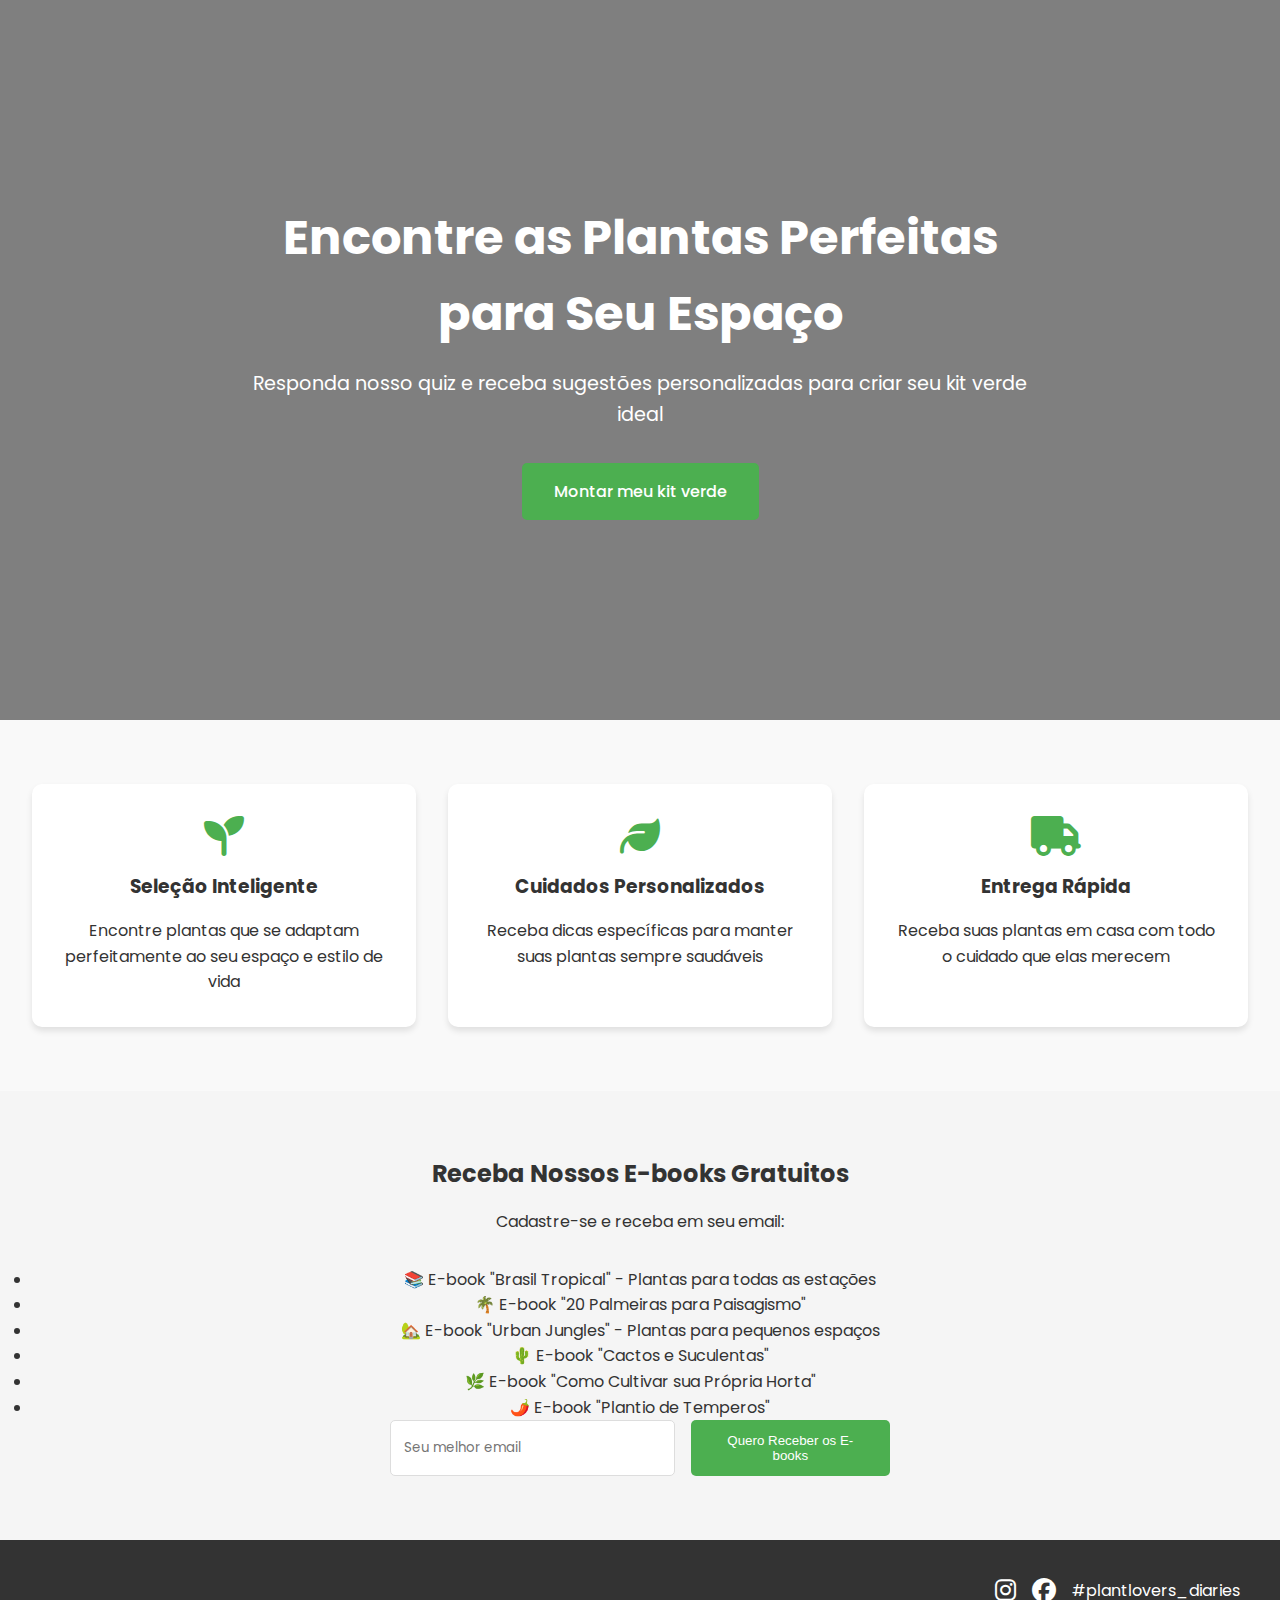
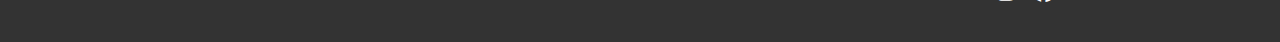
<file: index.html>
<!DOCTYPE html>                                                                                                          <!-- Declaração do tipo de documento HTML5 -->
<html lang="pt-BR"> <!-- Início do documento HTML com idioma Português do Brasil -->
<head> <!-- Início da seção de cabeçalho -->
    <meta charset="UTF-8"> <!-- Define a codificação de caracteres como UTF-8 -->
    <meta name="viewport" content="width=device-width, initial-scale=1.0">                                              <!-- Configuração para responsividade -->
    <meta name="description" content="PlantLovers - Encontre as plantas perfeitas para seu espaço. 
    Quiz personalizado para montar seu kit verde ideal.">                                                               <!-- Descrição da página para SEO -->
    <meta name="keywords" 
     content="plantas, jardinagem, home office, plantas de interior,quiz de plantas">              
    <title>PlantLovers - Seu Kit Verde Personalizado</title>                                                            <!-- Título da página -->
    
    <!-- Google Fonts -->
    <link rel="preconnect" href="https://fonts.googleapis.com">                                                         <!-- Pré-conexão com Google Fonts -->
    <link rel="preconnect" href="https://fonts.gstatic.com" crossorigin>                                                <!-- Pré-conexão com servidor de fontes -->
    <link href="https://fonts.googleapis.com/css2?family=Poppins:wght@300;400;500;600;700&display=swap" rel="stylesheet"> <!-- Importação da fonte Poppins -->
    
    <!-- Font Awesome -->
    <link rel="stylesheet" href="https://cdnjs.cloudflare.com/ajax/libs/font-awesome/6.4.0/css/all.min.css">            <!-- Importação dos ícones Font Awesome -->
    
    <!-- Custom CSS -->
    <link rel="stylesheet" href="assets/css/style.css">                                                                 <!-- Importação do arquivo CSS personalizado -->
</head>
<body> 
    <!-- Hero Section -->
    <section class="hero">                                                                                              <!-- Seção principal/destaque da página -->
        <div class="hero-content">                                                                                      <!-- Container do conteúdo principal -->
            <h1>Encontre as Plantas Perfeitas para Seu Espaço</h1>                                                      <!-- Título principal -->
            <p>Responda nosso quiz e receba sugestões personalizadas para criar seu kit verde ideal</p>                 <!-- Subtítulo/descrição -->
            <a href="pages/quiz.html" class="cta-button">Montar meu kit verde</a>                                       <!-- Botão de chamada para ação -->
        </div>
    </section>

    <!-- Features Section -->
    <section class="features">                                                                                          <!-- Seção de características/benefícios -->
        <div class="feature-card">                                                                                      <!-- Card de feature 1 -->
            <i class="fas fa-seedling"></i>                                                                             <!-- Ícone de muda de planta -->
            <h3>Seleção Inteligente</h3>                                                                                <!-- Título do card -->
            <p>Encontre plantas que se adaptam perfeitamente ao seu espaço e estilo de vida</p>                         <!-- Descrição do card -->
        </div>
        <div class="feature-card">                                                                                      <!-- Card de feature 2 -->
            <i class="fas fa-leaf"></i>                                                                                 <!-- Ícone de folha -->
            <h3>Cuidados Personalizados</h3>                                                                            <!-- Título do card -->
            <p>Receba dicas específicas para manter suas plantas sempre saudáveis</p>                                   <!-- Descrição do card -->
        </div>
        <div class="feature-card">                                                                                      <!-- Card de feature 3 -->
            <i class="fas fa-truck"></i>                                                                                <!-- Ícone de caminhão -->
            <h3>Entrega Rápida</h3>                                                                                     <!-- Título do card -->
            <p>Receba suas plantas em casa com todo o cuidado que elas merecem</p>                                      <!-- Descrição do card -->
        </div>
    </section>

    <!-- Newsletter Section -->
    <section class="newsletter">                                                                                        <!-- Seção de newsletter -->
        <h2>Receba Nossos E-books Gratuitos</h2>                                                                        <!-- Título da seção -->
        <p>Cadastre-se e receba em seu email:</p>                                                                       <!-- Subtítulo -->
        <ul> <!-- Lista de e-books disponíveis -->
            <li>📚 E-book "Brasil Tropical" - Plantas para todas as estações</li>                                       <!-- Item da lista -->
            <li>🌴 E-book "20 Palmeiras para Paisagismo"</li>                                                           <!-- Item da lista -->
            <li>🏡 E-book "Urban Jungles" - Plantas para pequenos espaços</li>                                          <!-- Item da lista -->
            <li>🌵 E-book "Cactos e Suculentas"</li>                                                                    <!-- Item da lista -->
            <li>🌿 E-book "Como Cultivar sua Própria Horta"</li>                                                        <!-- Item da lista -->
            <li>🌶️ E-book "Plantio de Temperos"</li>                                                                    <!-- Item da lista -->
        </ul>
        <form id="newsletter-form"> <!-- Formulário de inscrição -->
            <input type="email" placeholder="Seu melhor email" required>                                                <!-- Campo de entrada de email -->
            <button type="submit">Quero Receber os E-books</button>                                                     <!-- Botão de envio -->
        </form>
    </section>

    <!-- Footer -->
    <footer>
        <div class="footer-content">                                                                                    <!-- Container do conteúdo do rodapé -->
            <div class="map-container">                                                                                 <!-- Container para o mapa -->
                                                                                                                        <!-- Mapa será adicionado posteriormente -->
            </div>
            <div class="social-links"> <!-- Links para redes sociais -->
                <a href="#" target="_blank"><i class="fab fa-instagram"></i></a>                                        <!-- Link do Instagram -->
                <a href="#" target="_blank"><i class="fab fa-facebook"></i></a>                                         <!-- Link do Facebook -->
                <p>#plantlovers_diaries</p>                                                                             <!-- Hashtag da marca -->
            </div>
        </div>
    </footer>

    <!-- Custom JavaScript -->
    <script src="assets/js/main.js"></script>                                                                           <!-- Importação do arquivo JavaScript personalizado -->
</body>
</html>
</file>
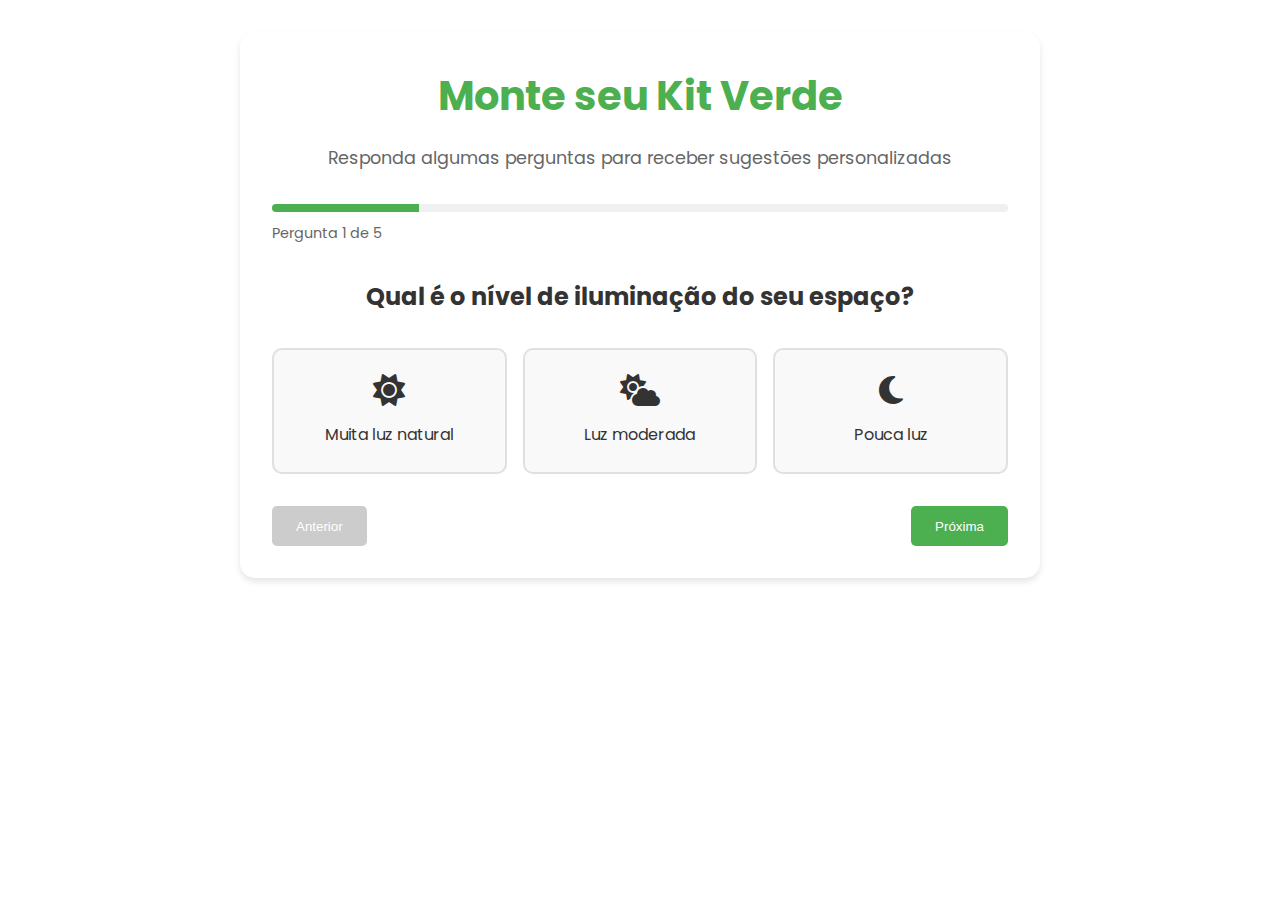
<file: pages/quiz.html>
<!DOCTYPE html>
<html lang="pt-BR">
<head>
    <meta charset="UTF-8">
    <meta name="viewport" content="width=device-width, initial-scale=1.0">
    <title>Quiz PlantLovers - Monte seu Kit Verde</title>
    
    <!-- Google Fonts -->
    <link rel="preconnect" href="https://fonts.googleapis.com">
    <link rel="preconnect" href="https://fonts.gstatic.com" crossorigin>
    <link href="https://fonts.googleapis.com/css2?family=Poppins:wght@300;400;500;600;700&display=swap" rel="stylesheet">
    
    <!-- Font Awesome -->
    <link rel="stylesheet" href="https://cdnjs.cloudflare.com/ajax/libs/font-awesome/6.4.0/css/all.min.css">
    
    <!-- Custom CSS -->
    <link rel="stylesheet" href="../assets/css/style.css">
    <link rel="stylesheet" href="../assets/css/quiz.css">
</head>
<body>
    <div class="quiz-container">
        <div class="quiz-header">
            <h1>Monte seu Kit Verde</h1>
            <p>Responda algumas perguntas para receber sugestões personalizadas</p>
        </div>

        <div class="quiz-progress">
            <div class="progress-bar">
                <div class="progress" id="quiz-progress"></div>
            </div>
            <span id="progress-text">Pergunta 1 de 5</span>
        </div>

        <form id="plant-quiz">
            <!-- Pergunta 1 -->
            <div class="quiz-question active" data-question="1">
                <h2>Qual é o nível de iluminação do seu espaço?</h2>
                <div class="options">
                    <label class="option-card">
                        <input type="radio" name="light" value="high">
                        <div class="option-content">
                            <i class="fas fa-sun"></i>
                            <span>Muita luz natural</span>
                        </div>
                    </label>
                    <label class="option-card">
                        <input type="radio" name="light" value="medium">
                        <div class="option-content">
                            <i class="fas fa-cloud-sun"></i>
                            <span>Luz moderada</span>
                        </div>
                    </label>
                    <label class="option-card">
                        <input type="radio" name="light" value="low">
                        <div class="option-content">
                            <i class="fas fa-moon"></i>
                            <span>Pouca luz</span>
                        </div>
                    </label>
                </div>
            </div>

            <!-- Pergunta 2 -->
            <div class="quiz-question" data-question="2">
                <h2>Com que frequência você pode regar suas plantas?</h2>
                <div class="options">
                    <label class="option-card">
                        <input type="radio" name="watering" value="frequent">
                        <div class="option-content">
                            <i class="fas fa-tint"></i>
                            <span>Diariamente</span>
                        </div>
                    </label>
                    <label class="option-card">
                        <input type="radio" name="watering" value="moderate">
                        <div class="option-content">
                            <i class="fas fa-tint-slash"></i>
                            <span>2-3 vezes por semana</span>
                        </div>
                    </label>
                    <label class="option-card">
                        <input type="radio" name="watering" value="rare">
                        <div class="option-content">
                            <i class="fas fa-calendar-week"></i>
                            <span>1 vez por semana</span>
                        </div>
                    </label>
                </div>
            </div>

            <!-- Pergunta 3 -->
            <div class="quiz-question" data-question="3">
                <h2>Qual o tamanho do espaço disponível?</h2>
                <div class="options">
                    <label class="option-card">
                        <input type="radio" name="space" value="large">
                        <div class="option-content">
                            <i class="fas fa-expand"></i>
                            <span>Grande (mais de 2m²)</span>
                        </div>
                    </label>
                    <label class="option-card">
                        <input type="radio" name="space" value="medium">
                        <div class="option-content">
                            <i class="fas fa-square"></i>
                            <span>Médio (1-2m²)</span>
                        </div>
                    </label>
                    <label class="option-card">
                        <input type="radio" name="space" value="small">
                        <div class="option-content">
                            <i class="fas fa-compress"></i>
                            <span>Pequeno (menos de 1m²)</span>
                        </div>
                    </label>
                </div>
            </div>

            <!-- Pergunta 4 -->
            <div class="quiz-question" data-question="4">
                <h2>Qual seu nível de experiência com plantas?</h2>
                <div class="options">
                    <label class="option-card">
                        <input type="radio" name="experience" value="expert">
                        <div class="option-content">
                            <i class="fas fa-seedling"></i>
                            <span>Experiente</span>
                        </div>
                    </label>
                    <label class="option-card">
                        <input type="radio" name="experience" value="intermediate">
                        <div class="option-content">
                            <i class="fas fa-leaf"></i>
                            <span>Intermediário</span>
                        </div>
                    </label>
                    <label class="option-card">
                        <input type="radio" name="experience" value="beginner">
                        <div class="option-content">
                            <i class="fas fa-spa"></i>
                            <span>Iniciante</span>
                        </div>
                    </label>
                </div>
            </div>

            <!-- Pergunta 5 -->
            <div class="quiz-question" data-question="5">
                <h2>Qual o objetivo principal com suas plantas?</h2>
                <div class="options">
                    <label class="option-card">
                        <input type="radio" name="purpose" value="decoration">
                        <div class="option-content">
                            <i class="fas fa-paint-brush"></i>
                            <span>Decoração</span>
                        </div>
                    </label>
                    <label class="option-card">
                        <input type="radio" name="purpose" value="air">
                        <div class="option-content">
                            <i class="fas fa-wind"></i>
                            <span>Purificação do ar</span>
                        </div>
                    </label>
                    <label class="option-card">
                        <input type="radio" name="purpose" value="hobby">
                        <div class="option-content">
                            <i class="fas fa-heart"></i>
                            <span>Hobby</span>
                        </div>
                    </label>
                </div>
            </div>

            <div class="quiz-navigation">
                <button type="button" class="nav-button" id="prev-question" disabled>Anterior</button>
                <button type="button" class="nav-button" id="next-question">Próxima</button>
                <button type="submit" class="nav-button submit-button" id="submit-quiz">Finalizar</button>
            </div>
        </form>

        <div class="quiz-results" id="quiz-results">
            <h2>Seu Kit Verde Ideal</h2>
            <div class="results-container">
                <!-- Os resultados serão inseridos aqui via JavaScript -->
            </div>
            <button class="cta-button" id="restart-quiz">Fazer Novamente</button>
        </div>
    </div>

    <script src="../assets/js/quiz.js"></script>
</body>
</html>
</file>
<file: assets/css/quiz.css>
/* Quiz Container */
.quiz-container {
    max-width: 800px;
    margin: 2rem auto;
    padding: 2rem;
    background: white;
    border-radius: 15px;
    box-shadow: 0 4px 6px rgba(0, 0, 0, 0.1);
}

.quiz-header {
    text-align: center;
    margin-bottom: 2rem;
}

.quiz-header h1 {
    color: #4CAF50;
    font-size: 2.5rem;
    margin-bottom: 1rem;
}

.quiz-header p {
    color: #666;
    font-size: 1.1rem;
}

/* Progress Bar */
.quiz-progress {
    margin-bottom: 2rem;
}

.progress-bar {
    height: 8px;
    background: #f0f0f0;
    border-radius: 4px;
    margin-bottom: 0.5rem;
    overflow: hidden;
}

.progress {
    height: 100%;
    background: #4CAF50;
    width: 20%;
    transition: width 0.3s ease;
}

#progress-text {
    color: #666;
    font-size: 0.9rem;
}

/* Questions */
.quiz-question {
    display: none;
    animation: fadeIn 0.5s ease;
}

.quiz-question.active {
    display: block;
}

.quiz-question h2 {
    color: #333;
    margin-bottom: 2rem;
    text-align: center;
}

.options {
    display: grid;
    grid-template-columns: repeat(auto-fit, minmax(200px, 1fr));
    gap: 1rem;
    margin-bottom: 2rem;
}

.option-card {
    position: relative;
    cursor: pointer;
}

.option-card input[type="radio"] {
    position: absolute;
    opacity: 0;
    width: 0;
    height: 0;
}

.option-content {
    padding: 1.5rem;
    background: #f9f9f9;
    border: 2px solid #e0e0e0;
    border-radius: 10px;
    text-align: center;
    transition: all 0.3s ease;
}

.option-card input[type="radio"]:checked + .option-content {
    background: #4CAF50;
    border-color: #4CAF50;
    color: white;
}

.option-card:hover .option-content {
    transform: translateY(-5px);
    box-shadow: 0 4px 8px rgba(0, 0, 0, 0.1);
}

.option-content i {
    font-size: 2rem;
    margin-bottom: 1rem;
    display: block;
}

/* Navigation Buttons */
.quiz-navigation {
    display: flex;
    justify-content: space-between;
    margin-top: 2rem;
}

.nav-button {
    padding: 0.8rem 1.5rem;
    border: none;
    border-radius: 5px;
    background: #4CAF50;
    color: white;
    cursor: pointer;
    transition: all 0.3s ease;
}

.nav-button:disabled {
    background: #cccccc;
    cursor: not-allowed;
}

.nav-button:hover:not(:disabled) {
    background: #45a049;
    transform: translateY(-2px);
}

.submit-button {
    display: none;
}

/* Results */
.quiz-results {
    display: none;
    text-align: center;
    animation: fadeIn 0.5s ease;
}

.quiz-results h2 {
    color: #4CAF50;
    margin-bottom: 2rem;
}

.results-container {
    display: grid;
    grid-template-columns: repeat(auto-fit, minmax(250px, 1fr));
    gap: 1.5rem;
    margin-bottom: 2rem;
}

.result-card {
    background: #f9f9f9;
    padding: 1.5rem;
    border-radius: 10px;
    text-align: center;
    transition: transform 0.3s ease;
}

.result-card:hover {
    transform: translateY(-5px);
}

.result-card img {
    width: 100%;
    max-width: 200px;
    height: auto;
    border-radius: 10px;
    margin-bottom: 1rem;
}

.result-card h3 {
    color: #333;
    margin-bottom: 0.5rem;
}

.result-card p {
    color: #666;
    font-size: 0.9rem;
}

/* Animations */
@keyframes fadeIn {
    from {
        opacity: 0;
        transform: translateY(20px);
    }
    to {
        opacity: 1;
        transform: translateY(0);
    }
}

/* Responsive Design */
@media (max-width: 768px) {
    .quiz-container {
        margin: 1rem;
        padding: 1rem;
    }

    .quiz-header h1 {
        font-size: 2rem;
    }

    .options {
        grid-template-columns: 1fr;
    }

    .quiz-navigation {
        flex-direction: column;
        gap: 1rem;
    }

    .nav-button {
        width: 100%;
    }
}
</file>
<file: assets/css/style.css>
/* Reset and Base Styles */
* {
    margin: 0;
    padding: 0;
    box-sizing: border-box;
}

body {
    font-family: 'Poppins', sans-serif;
    line-height: 1.6;
    color: #333;
}

/* Hero Section */
.hero {
    min-height: 80vh;
    background: linear-gradient(rgba(0, 0, 0, 0.5), rgba(0, 0, 0, 0.5)),
                url('https://images.unsplash.com/photo-1512428813834-c702c7702b78?ixlib=rb-4.0.3&ixid=M3wxMjA3fDB8MHxwaG90by1wYWdlfHx8fGVufDB8fHx8fA%3D%3D&auto=format&fit=crop&w=2070&q=80');
    background-size: cover;
    background-position: center;
    display: flex;
    align-items: center;
    justify-content: center;
    text-align: center;
    color: white;
    padding: 2rem;
}

.hero-content {
    max-width: 800px;
}

.hero h1 {
    font-size: 3rem;
    margin-bottom: 1rem;
    font-weight: 700;
}

.hero p {
    font-size: 1.2rem;
    margin-bottom: 2rem;
}

.cta-button {
    display: inline-block;
    padding: 1rem 2rem;
    background-color: #4CAF50;
    color: white;
    text-decoration: none;
    border-radius: 5px;
    font-weight: 500;
    transition: transform 0.3s ease;
}

.cta-button:hover {
    transform: scale(1.05);
}

/* Features Section */
.features {
    display: grid;
    grid-template-columns: repeat(auto-fit, minmax(300px, 1fr));
    gap: 2rem;
    padding: 4rem 2rem;
    background-color: #f9f9f9;
}

.feature-card {
    background: white;
    padding: 2rem;
    border-radius: 10px;
    text-align: center;
    box-shadow: 0 4px 6px rgba(0, 0, 0, 0.1);
    transition: transform 0.3s ease;
}

.feature-card:hover {
    transform: translateY(-5px);
}

.feature-card i {
    font-size: 2.5rem;
    color: #4CAF50;
    margin-bottom: 1rem;
    animation: float 3s ease-in-out infinite;
}

.feature-card h3 {
    margin-bottom: 1rem;
    color: #333;
}

@keyframes float {
    0%, 100% { transform: translateY(0); }
    50% { transform: translateY(-10px); }
}

/* Newsletter Section */
.newsletter {
    padding: 4rem 2rem;
    background-color: #f5f5f5;
    text-align: center;
}

.newsletter-content {
    max-width: 600px;
    margin: 0 auto;
}

.newsletter h2 {
    margin-bottom: 1rem;
}

.newsletter p {
    margin-bottom: 2rem;
}

#newsletter-form {
    display: flex;
    gap: 1rem;
    max-width: 500px;
    margin: 0 auto;
}

#newsletter-form input {
    flex: 1;
    padding: 0.8rem;
    border: 1px solid #ddd;
    border-radius: 5px;
    font-family: 'Poppins', sans-serif;
}

#newsletter-form button {
    padding: 0.8rem 1.5rem;
    background-color: #4CAF50;
    color: white;
    border: none;
    border-radius: 5px;
    cursor: pointer;
    transition: background-color 0.3s ease;
}

#newsletter-form button:hover {
    background-color: #45a049;
}

/* Footer */
footer {
    background-color: #333;
    color: white;
    padding: 2rem;
}

.footer-content {
    max-width: 1200px;
    margin: 0 auto;
    display: flex;
    justify-content: space-between;
    align-items: center;
}

.social-links {
    display: flex;
    gap: 1rem;
    align-items: center;
}

.social-links a {
    color: white;
    font-size: 1.5rem;
    transition: color 0.3s ease;
}

.social-links a:hover {
    color: #4CAF50;
}

/* Responsive Design */
@media (max-width: 768px) {
    .hero h1 {
        font-size: 2rem;
    }
    
    .hero p {
        font-size: 1rem;
    }
    
    .features {
        grid-template-columns: 1fr;
    }
    
    #newsletter-form {
        flex-direction: column;
    }
    
    .footer-content {
        flex-direction: column;
        gap: 1rem;
        text-align: center;
    }
}
</file>
